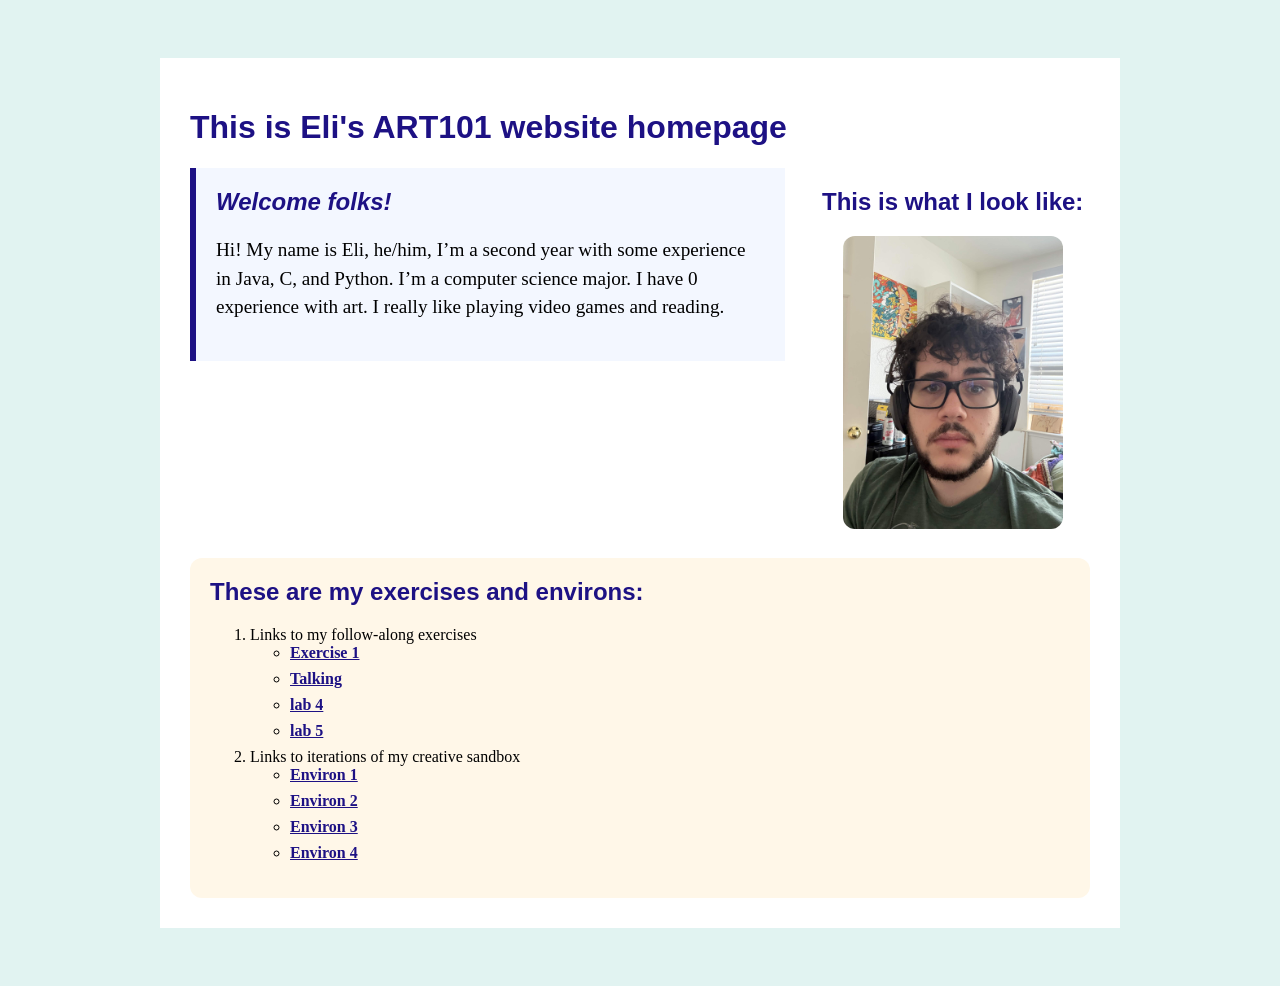
<file: index.html>
<!doctype html>
<html lang="en">
<head>
    <meta charset="utf-8">
    <title>Eli's ART101 Homepage</title>
    <link href="site.css" rel="stylesheet" type="text/css">
</head>
<body>
    <div id="page">
            <h1>This is Eli's ART101 website homepage</h1>
        <div class="top-section">
            <div id="introduction">
                <h2>Welcome folks!</h2>
                <p>
                Hi! My name is Eli, he/him, I’m a second year with some experience in Java, C, and Python. I’m a computer science major. I have 0 experience with art. I really like playing video games and reading.
                </p>
            </div>
            <div class="profile">
                <h2>This is what I look like:</h2>
                <img src="IMG_9194.jpg" >
            </div>
        </div>
        <div class="navigation">  
            <h2>These are my exercises and environs:</h2>
            <ol>
            <li>Links to my follow-along exercises
                <ul>
                    <li><a href="exercises/ex01.html">Exercise 1</a></li>
                    <li><a href="exercises/talking.html">Talking </a></li>
                    <li><a href="exercises/lab04.html">lab 4</a></li>
                    <li><a href="exercises/lab05.html">lab 5</a></li>
                </ul>
            </li>
            <li>Links to iterations of my creative sandbox
                <ul>
                    <li><a href="environ/en01.html">Environ 1</a></li>
                    <li><a href="environ/env02.html">Environ 2</a></li>
                    <li><a href="environ/env03.html">Environ 3</a></li>
                    <li><a href="environ/env04.html">Environ 4</a></li>
                </ul>
            </li>
            </ol>
        </div>
    </div>
   
</body>
</html>
</file>
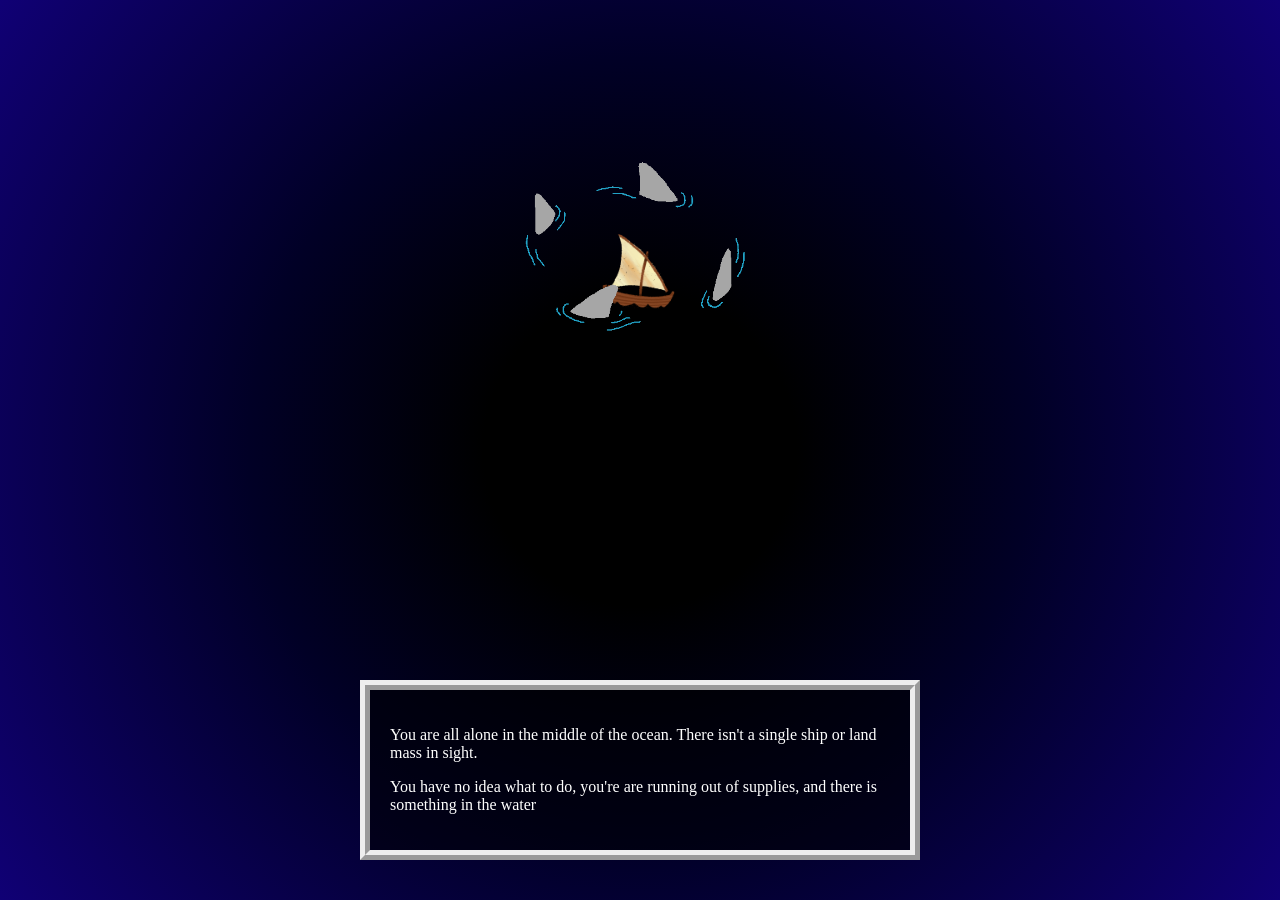
<file: environ/en01.html>
<!doctype html>
<html lang="en">
<head>
    <meta charset="utf-8">
    <title>Environment 01</title>
    <link href="env.css" rel="stylesheet" type="text/css">
</head>
<body>
    <div id="textbox">
        <p>You are all alone in the middle of the ocean. There isn't a single ship or land mass in sight.</p>
        <p>You have no idea what to do, you're are running out of supplies, and there is something in the water</p>
    </div>
</body>
<img id="gif" src="boat.gif">
<img id="gif2" src="sharks.gif">
</html>
</file>
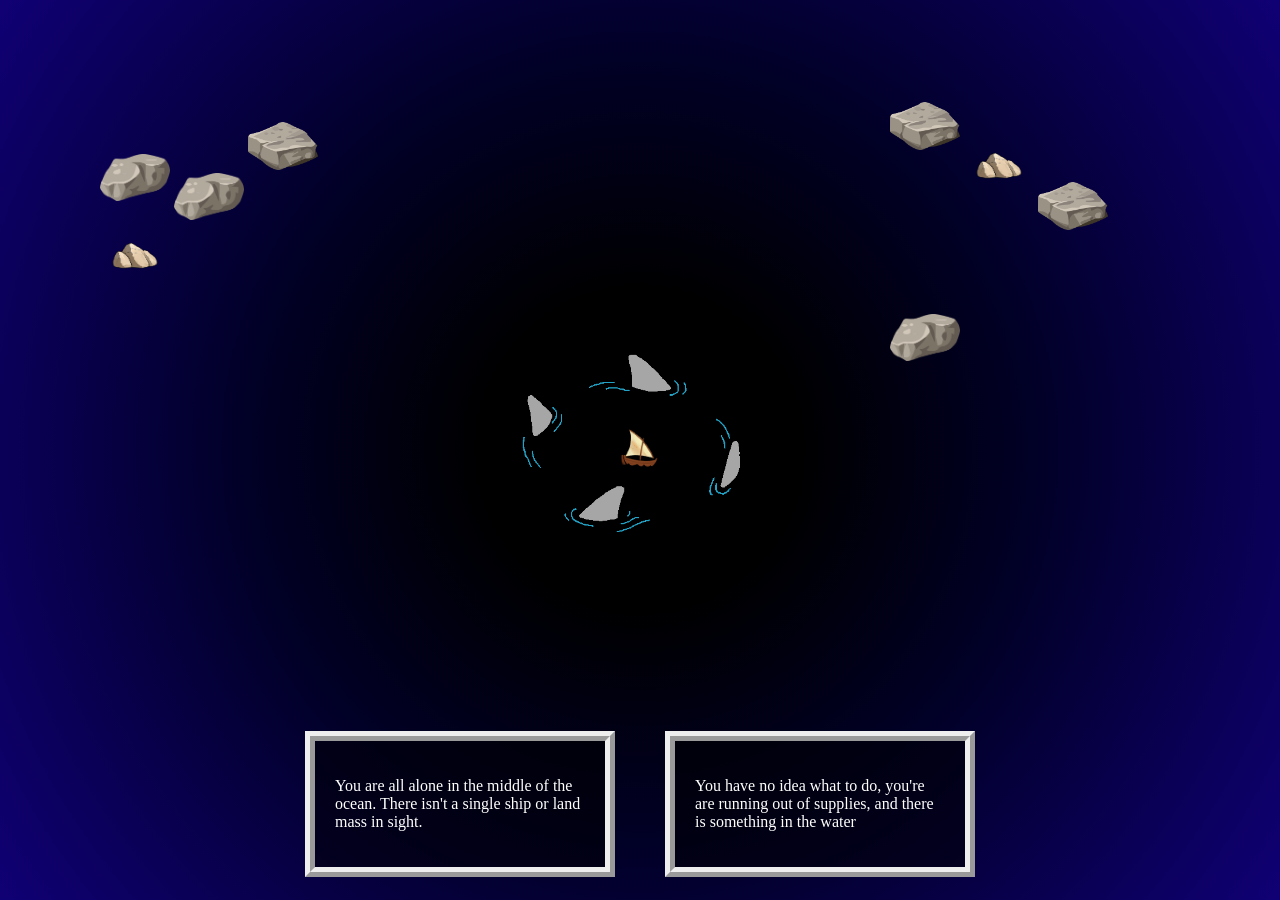
<file: environ/env02.html>
<!doctype html>
<html lang="en">
<head>
    <meta charset="utf-8">
    <title>Environment 02</title>
    <link href="env02.css" rel="stylesheet" type="text/css">
</head>

<body>
    <div id="top">
        <div id="rock-cluster1">
            <img id="rock1" src="rock.webp" />
            <img id="rock2" src="rock3.png" />
            <img id="rock3" src="rock2.png" />
            <img id="rock4" src="rock3.png" />
        </div>
        <div id="rock-cluster2">
            <img id="rock5" src="rock2.png" />
            <img id="rock6" src="rock.webp" />
            <img id="rock7" src="rock2.png" />
            <img id="rock8" src="rock3.png" />
        </div>
    </div>

    <div id="main">
        <img id="boat" src="boat.gif" />

        <img id="shark" src="sharks.gif" />

        <div class="textboxes">
            <div id="textbox1">

                <p>You are all alone in the middle of the ocean. There isn't a single ship or land mass in sight.</p>

            </div>
            <div id="textbox2">

                <p>You have no idea what to do, you're are running out of supplies, and there is something in the water</p>

            </div>
        </div>
    </div>
    
</body>
</html>
</file>
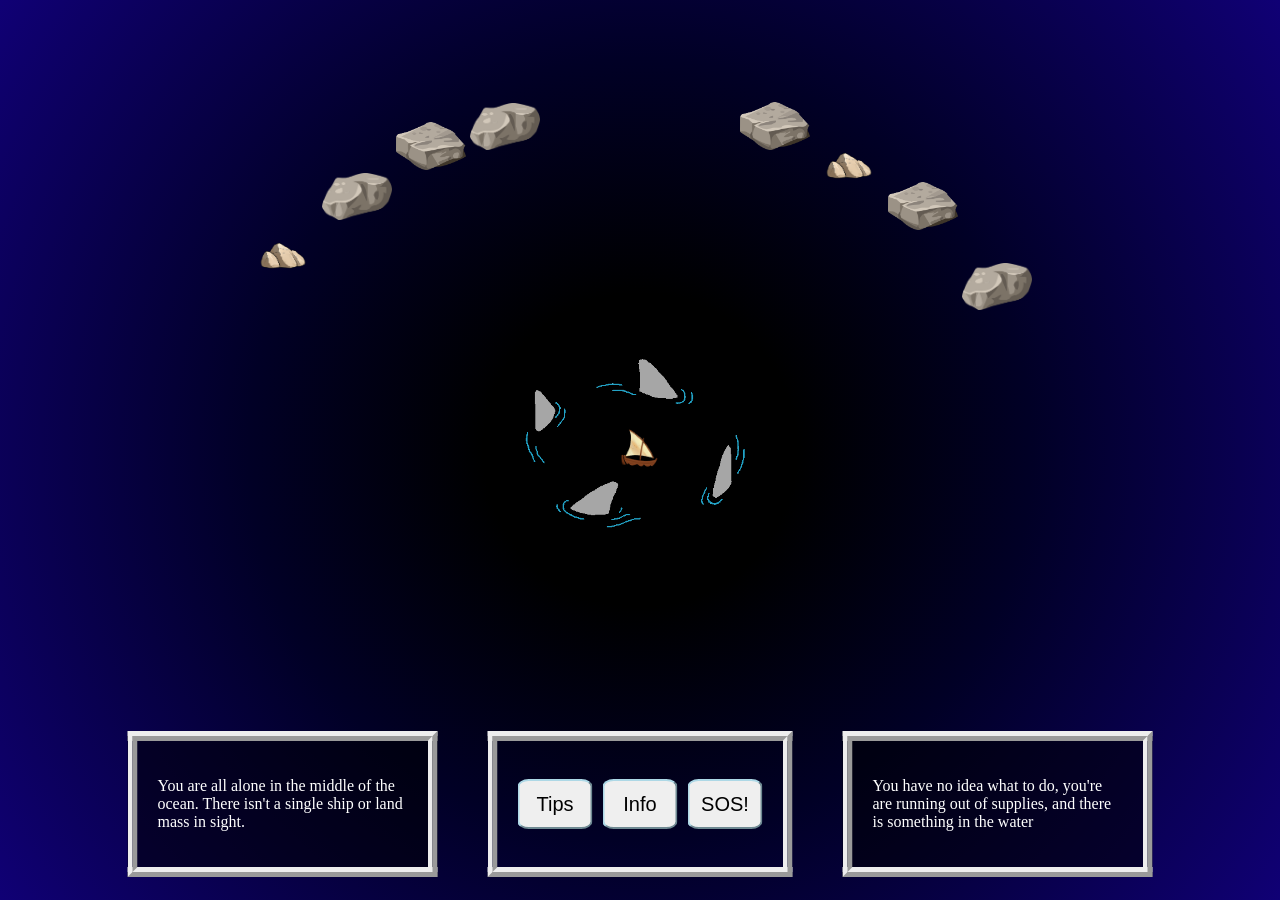
<file: environ/env03.html>
<!doctype html>
<html lang="en">
<head>
    <meta charset="utf-8">
    <title>Environment 03</title>
    <link href="env03.css" rel="stylesheet" type="text/css">
    <script src="https://code.jquery.com/jquery-3.7.1.min.js"></script>
    <script src="env03.js" defer></script>
</head>

<body>
    <div id="top">
        <div id="rock-cluster1">
            <img id="rock1" src="rock.webp" />
            <img id="rock2" src="rock3.png" />
            <img id="rock3" src="rock2.png" />
            <img id="rock4" src="rock3.png" />
        </div>

        <div id="infoPanel">
            <button id="closePanel">X</button>
            <div id="infoContent"></div>
        </div>
        
        <div id="rock-cluster2">
            <img id="rock5" src="rock2.png" />
            <img id="rock6" src="rock.webp" />
            <img id="rock7" src="rock2.png" />
            <img id="rock8" src="rock3.png" />
        </div>
    </div>

    <div id="main">
        <img id="boat" src="boat.gif" />

        <img id="shark" src="shark_fins_gif.gif" />

        <div class="textboxes">
            <div id="textbox1">

                <p>You are all alone in the middle of the ocean. There isn't a single ship or land mass in sight.</p>

            </div>

            <div class="buttonarea">
                <button id="help-button">Tips</button>
                <button id="info-button">Info</button>
                <button id="sos-button">SOS!</button>
                
            </div>

            <div id="textbox2">

                <p>You have no idea what to do, you're are running out of supplies, and there is something in the water</p>

            </div>
        </div>
    </div>
    
</body>
</html>
</file>
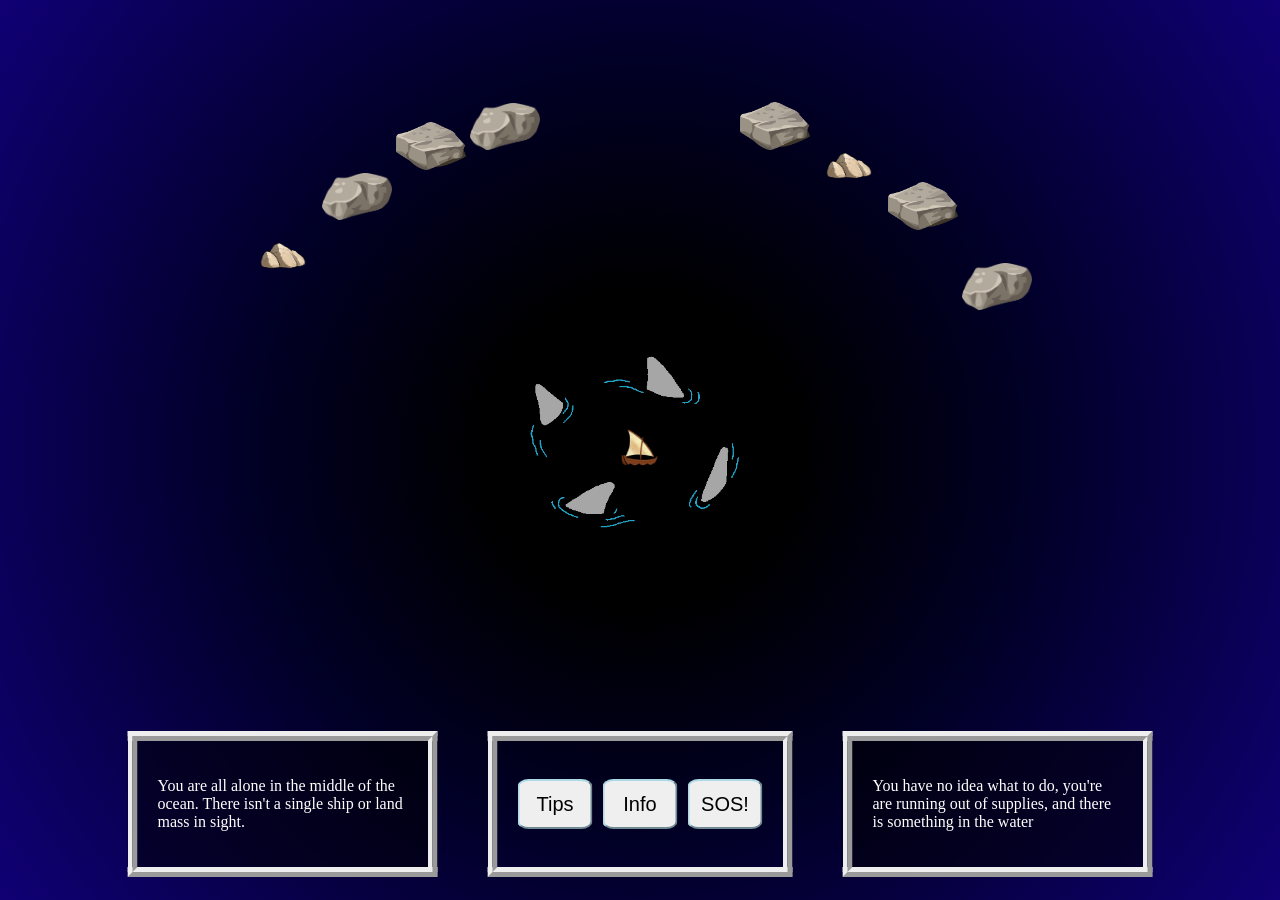
<file: environ/env04.html>
<!doctype html>
<html lang="en">
<head>
    <meta charset="utf-8">
    <title>Environment 04</title>
    <link href="env04.css" rel="stylesheet" type="text/css">
    <script src="https://code.jquery.com/jquery-3.7.1.min.js"></script>
    <script src="env04.js" defer></script>
</head>

<body>
    <div id="top">
        <div id="rock-cluster1">
            <img id="rock1" src="rock.webp" />
            <img id="rock2" src="rock3.png" />
            <img id="rock3" src="rock2.png" />
            <img id="rock4" src="rock3.png" />
        </div>

        <div id="infoPanel">
            <button id="closePanel">X</button>
            <div id="infoContent"></div>
        </div>
        
        <div id="rock-cluster2">
            <img id="rock5" src="rock2.png" />
            <img id="rock6" src="rock.webp" />
            <img id="rock7" src="rock2.png" />
            <img id="rock8" src="rock3.png" />
        </div>
    </div>
    <audio id="crunch" src="crunch.mp3"></audio>
    <div id="main">
        <img id="boat" src="boat.gif" />
        <img id="shark-scare" src="shark.png" />
        <img id="shark" src="shark_fins_gif.gif" />
        
        <div class="textboxes">
            <div id="textbox1">

                <p>You are all alone in the middle of the ocean. There isn't a single ship or land mass in sight.</p>

            </div>

            <div class="buttonarea">
                <button id="help-button">Tips</button>
                <button id="info-button">Info</button>
                <button id="sos-button">SOS!</button>
                <button id="reset-button">Reset</button>
                
            </div>

            <div id="textbox2">

                <p>You have no idea what to do, you're are running out of supplies, and there is something in the water</p>

            </div>
        </div>
    </div>
    
</body>
</html>
</file>
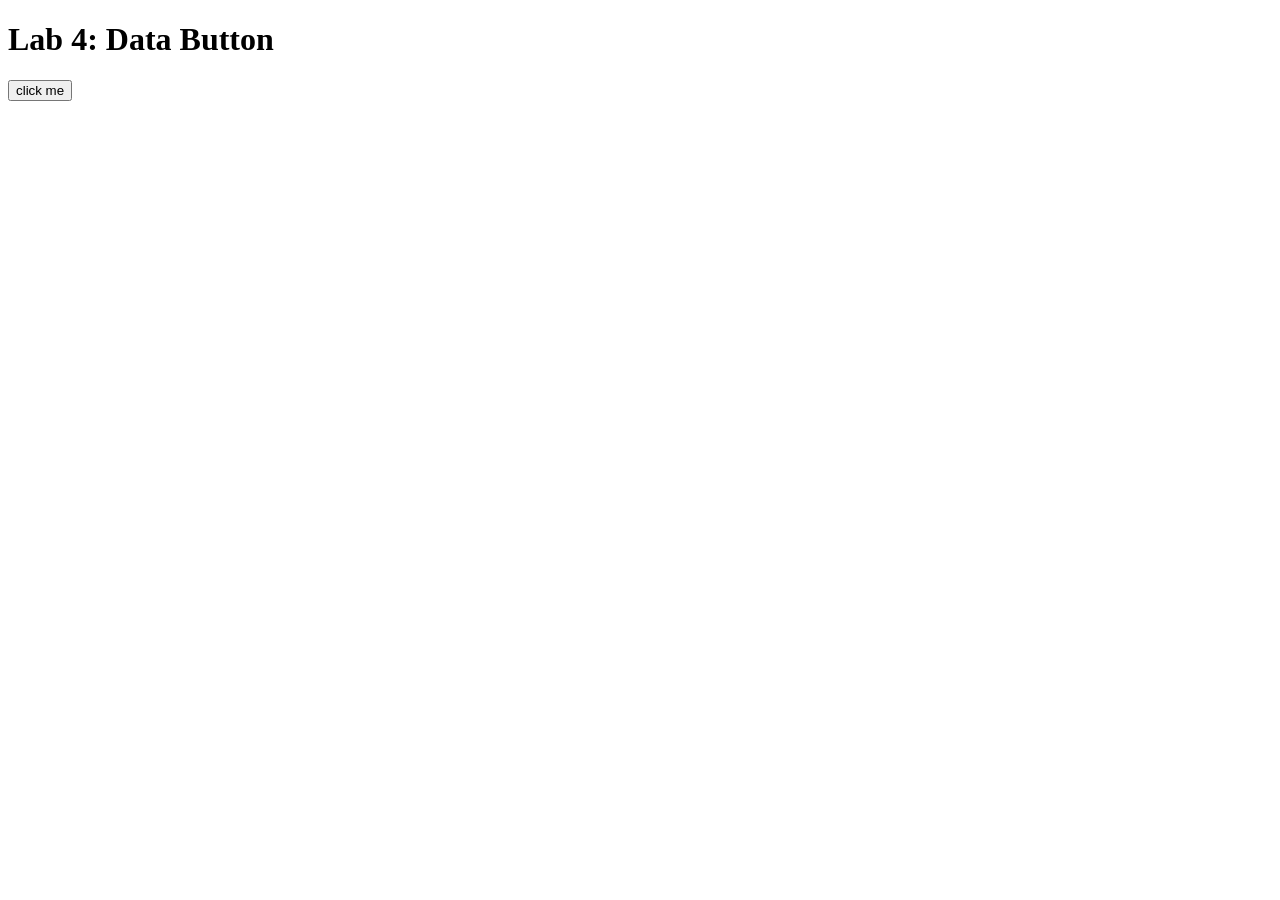
<file: exercises/lab04.html>
<!DOCTYPE html>
<html lang="en">

<head>
    <!-- All techy stuff goes here, inside HEAD -->
    <meta charset="UTF-8">
    <meta name="viewport" content="width=device-width, initial-scale=1.0">

    <!-- Overall title of your page -->
    <title>Lab 4</title>

    <!-- jQuery library -->
    <script src="https://code.jquery.com/jquery-3.7.1.min.js"></script>

    <!-- Link to external JavaScript file -->
    <script src="lab04.js" defer></script>
</head>

<body>
    <!-- Main content goes here, inside BODY -->
    <h1>Lab 4: Data Button</h1>

    <button id="needy-button">click me</button>

    <div id="output"></div>
</body>

</html>
</file>
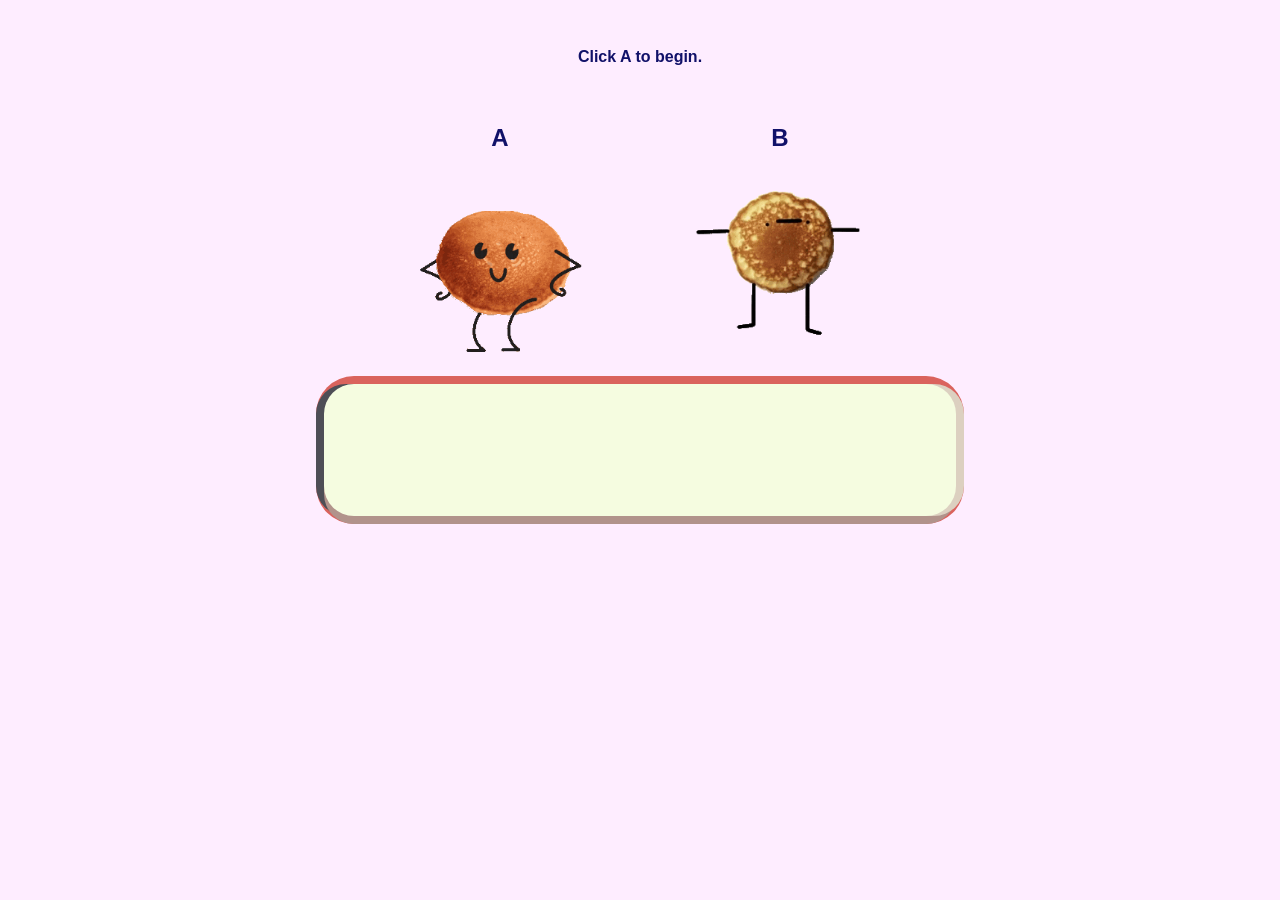
<file: exercises/talking.html>
<!DOCTYPE html>
<html lang="en">
<head>
    <meta charset="UTF-8">
    <meta name="viewport" content="width=device-width, initial-scale=1.0">

    <title>A and B</title>

    <link rel="stylesheet" href="talking.css">

    <script src="https://code.jquery.com/jquery-3.7.1.min.js"></script>
    <script src="talking.js" defer></script>
</head>

<body>

    <p id="turn-message">Click A to begin.</p>

    <div id="scene">

        <div class="character" id="panel-a">
            <h2>A</h2>
            <img id="character-a" src="a.gif" alt="Character A">
        </div>

        <div class="character" id="panel-b">
            <h2>B</h2>
            <img id="character-b" src="b.gif" alt="Character B">
        </div>

    </div>

    <div id="chat"></div>

    <div id="answers">
        <button id="answer-green" type="button">Green</button>
        <button id="answer-pink" type="button">Pink</button>
    </div>
</body>
</html>
</file>
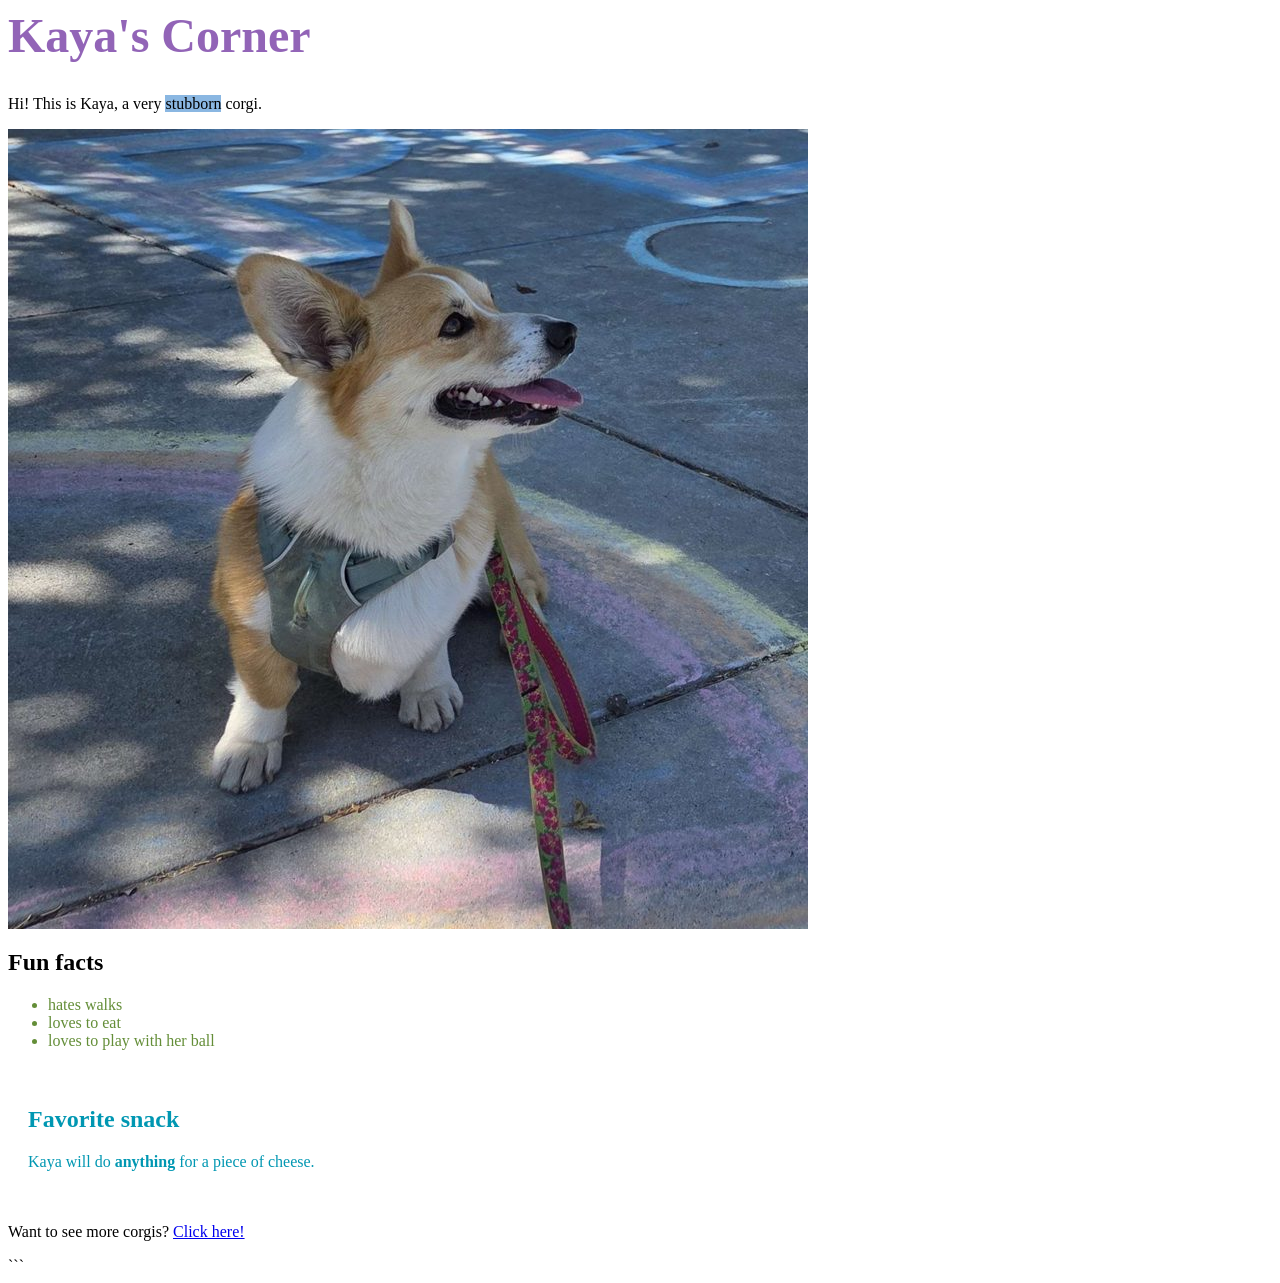
<file: section/dis02.html>
<dis02 class="html"></dis02>

<!DOCTYPE html>
<html lang="en">
<head>
    <meta charset="UTF-8">
    <title>Kaya's Corner</title>

    <link href="dis02.css" rel="stylesheet" type="text/css">

</head>
<body>

    <h1>Kaya's Corner</h1>

    <!-- TODO 2: give the <span> the class "highlight" -->
    <p>Hi! This is Kaya, a very <span class="highlight">stubborn</span> corgi.</p>

    <!-- TODO 3: fill in the src so the photo shows up.
         The photo is kaya.jpg, inside the images folder. -->
    <img id="kaya-photo" src="kaya.jpg" alt="Kaya the corgi sitting on a sidewalk">

    <h2>Fun facts</h2>
    <!-- TODO 4: give each <li> the class "fact" -->
    <ul>
        <li class="fact">hates walks</li>
        <li class="fact">loves to eat</li>
        <li class="fact">loves to play with her ball</li>
    </ul>

    <div class="card">
        <h2>Favorite snack</h2>
        <p>Kaya will do <strong>anything</strong> for a piece of cheese.</p>
    </div>

    <p>Want to see more corgis? <a href="https://www.reddit.com/r/corgi/">Click here!</a></p>

</body>
</html>
```
</file>
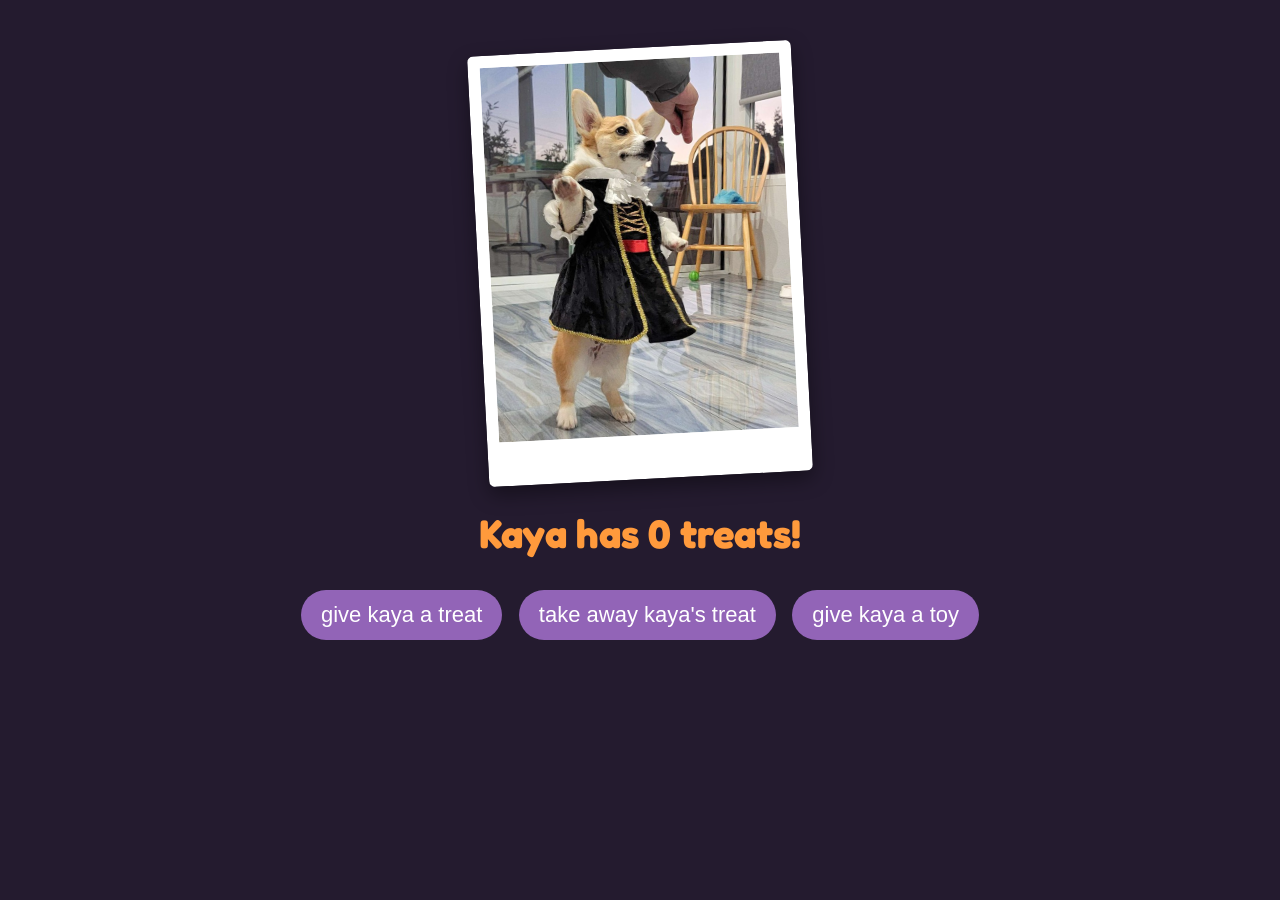
<file: section/dis04.html>
<!DOCTYPE html>
<html lang="en">
<head>
    <meta charset="UTF-8">
    <title>Kaya's moods</title>
    <link rel="preconnect" href="https://fonts.googleapis.com">
    <link href="https://fonts.googleapis.com/css2?family=Fredoka:wght@600&display=swap" rel="stylesheet">
    <link rel="stylesheet" href="dis04.css">
    <script src="https://code.jquery.com/jquery-3.7.1.min.js"></script>
    <script src="dis04.js" defer></script>
</head>
<body>

    <img id="kaya-photo" src="kaya-halloween.jpg" alt="Kaya the corgi in her Halloween costume">
    <h1 id="treat-count">Kaya has 0 treats!</h1>

    <button id="give-button">give kaya a treat</button>
    <button id="take-button">take away kaya's treat</button>
    <button id="toy-button">give kaya a toy</button>
    <p>

    </p>
    <!-- TODO 4: add a button with the id "toy-button" and the text "give kaya a toy",
         then an empty paragraph with the id "toys" under it -->

</body>
</html>
</file>
<file: site.css>
body {
    background: #e1f3f1;
    padding: 50px;
}
h1,
h2,
h3 {
    color: #1d1184;
    font-family: sans-serif;
}
img {
    width: 200px;
}
#page {
    max-width: 900px;
    margin: 0 auto 0 auto;
    background: white;
    padding: 30px;
}
.top-section {
    display: flex;
    gap: 30px;
    align-items: flex-start;
    margin: 0 0 25px 0;
}
#introduction {
    background: #f3f7ff;
    padding: 20px;
    border-left: 6px solid #1d1184;
    flex: 2;
}

#introduction h2 {
    font-style: italic;
    margin-top: 0;
}

#introduction p {
    font-size: 120%;
    line-height: 1.5;
}
.profile {
    text-align: center;
    flex: 1;
}

.profile img {
    width: 220px;
    border-radius: 12px;
}

.profile p {
    font-size: 90%;
}
.navigation {
    background: #fff7e8;
    padding: 20px;
    border-radius: 12px;
}

.navigation h2 {
    margin-top: 0;
}

.navigation li {
    margin-bottom: 8px;
}

.navigation a {
    color: #1d1184;
    font-weight: bold;
}
</file>
<file: environ/env.css>
body {
    background: #000000;
    background: radial-gradient(circle at center,rgba(0, 0, 0, 1) 20%, rgba(1, 0, 38, 1) 50%, rgba(16, 0, 117, 1) 100%);
    min-height: 100vh;
    margin: 0;
} 

#textbox {
    width: 500px;
    position: fixed;
    left: 50%;
    bottom: -50px;
    transform: translate(-50%, -50%);
    margin: 0 auto;
    padding: 20px;
    background-color: rgba(0, 0, 0, 0.5);
    color: white;
    border-style: ridge;
    border-width: 10px;
}

#gif {
    position: fixed;
    top: 25%;
    left: 50%;
    transform: translateX(-50%);
    width: 100px

}
#gif2 {
    position: fixed;
    top: 15%;
    left: 50%;
    transform: translateX(-50%);
    width: 300px

}
</file>
<file: environ/env02.css>
body {
    background: #000000;
    background: radial-gradient(circle at center,rgba(0, 0, 0, 1) 20%, rgba(1, 0, 38, 1) 50%, rgba(16, 0, 117, 1) 100%);
    min-height: 100vh;
    margin: 0;
}

.textboxes {
    display: flex;
    gap: 50px;
    position: fixed;
    left: 50%;
    bottom: -50px;
    transform: translate(-50%, -50%);
}

#textbox1, #textbox2 {
    width: 250px;
    margin: 0 auto;
    padding: 20px;
    background-color: rgba(0, 0, 0, 0.5);
    color: white;
    border-style: ridge;
    border-width: 10px;
}

#top {
    justify-content: center;
    display: flex;
    gap: 500px;
    align-items: flex-start;
    padding: 100px;
}

#rock-cluster1 img, #rock-cluster2 img {
    width: 70px;
    height: auto;
    position: relative;
}

#rock1 {
    top: 120px;
}
#rock2 {
    top: 50px; 
}
#rock3 {
    top: 0px;
}
#rock4 {
    top: -20px;
}
#rock5 {
    top: -20px; 
}
#rock6 {
    top: 30px; 
}
#rock7 {
    top: 60px; 
}
#rock8 {
    top: 140px; 
}

#boat {
    width: 50px;
    height: auto;
    position: fixed;
    top: 50%;
    left: 50%;
    transform: translate(-50%, -50%);
}

#shark {
    width: 300px;
    height: auto;
    position: fixed;
    top: 50%;
    left: 50%;
    transform: translate(-50%, -50%);
}
</file>
<file: environ/env03.css>
body {
    background: #000000;
    background: radial-gradient(circle at center,rgba(0, 0, 0, 1) 20%, rgba(1, 0, 38, 1) 50%, rgba(16, 0, 117, 1) 100%);
    min-height: 100vh;
    margin: 0;
}

.textboxes {
    display: flex;
    gap: 50px;
    position: fixed;
    left: 50%;
    bottom: -50px;
    transform: translate(-50%, -50%);
}

#textbox1, #textbox2 {
    width: 250px;
    margin: 0 auto;
    padding: 20px;
    background-color: rgba(0, 0, 0, 0.5);
    color: white;
    border-style: ridge;
    border-width: 10px;
}

.buttonarea {
    display: flex;
    padding: 20px;
    gap: 10px;
    border-style: ridge;
    border-width: 10px;
    align-items: center;
}

button {
    width: 75px;
    height: 50px;
    border-color: lightblue;
    border-radius: 15%;
    font-size: 20px;
}

#top {
    justify-content: center;
    display: flex;
    gap: 200px;
    align-items: flex-start;
    padding: 100px;
}

#rock-cluster1 img, #rock-cluster2 img {
    width: 70px;
    height: auto;
    position: relative;
}

#rock1 {
    top: 120px;
}
#rock2 {
    top: 50px; 
}
#rock3 {
    top: 0px;
}
#rock4 {
    top: -20px;
}
#rock5 {
    top: -20px; 
}
#rock6 {
    top: 30px; 
}
#rock7 {
    top: 60px; 
}
#rock8 {
    top: 140px; 
}

#boat {
    width: 50px;
    height: auto;
    position: fixed;
    top: 50%;
    left: 50%;
    transform: translate(-50%, -50%);
}

#shark {
    width: 300px;
    height: auto;
    position: fixed;
    top: 50%;
    left: 50%;
    transform: translate(-50%, -50%);
}

#infoPanel {
    display: none;
    position: fixed;
    top: 20px;
    left: 50%;
    transform: translateX(-50%);
    width: 400px;
    max-width: 85%;
    padding: 25px;
    box-sizing: border-box;
    background-color: rgba(0, 0, 0, 0.9);
    color: white;
    border: 5px ridge lightblue;
    border-radius: 10px;
    z-index: 1000;
    text-align: center;
}

#info-content {
    font-size: 18px;
    line-height: 1.5;
}

#infoContent h2 {
    color: lightblue;
    margin-top: 5px;
}


#closePanel {
    position: absolute;
    top: 5px;
    right: 5px;
    width: 30px;
    height: 30px;
    font-size: 16px;
    border-radius: 5px;
    cursor: pointer;
}
</file>
<file: environ/env04.css>
body {
    background: #000000;
    background: radial-gradient(circle at center,rgba(0, 0, 0, 1) 20%, rgba(1, 0, 38, 1) 50%, rgba(16, 0, 117, 1) 100%);
    min-height: 100vh;
    margin: 0;
}

body.sharkAttack {
    background: radial-gradient(circle at center,rgba(0, 0, 0, 1) 20%, rgb(38, 0, 0) 50%, rgb(117, 0, 0) 100%);
}

.textboxes {
    display: flex;
    gap: 50px;
    position: fixed;
    left: 50%;
    bottom: -50px;
    transform: translate(-50%, -50%);
}

#textbox1, #textbox2 {
    width: 250px;
    margin: 0 auto;
    padding: 20px;
    background-color: rgba(0, 0, 0, 0.5);
    color: white;
    border-style: ridge;
    border-width: 10px;
}

.buttonarea {
    display: flex;
    padding: 20px;
    gap: 10px;
    border-style: ridge;
    border-width: 10px;
    align-items: center;
}

button {
    width: 75px;
    height: 50px;
    border-color: lightblue;
    border-radius: 15%;
    font-size: 20px;
}
#reset-button {
    display: none;
}

button:hover {
    cursor: pointer;
}

#top {
    justify-content: center;
    display: flex;
    gap: 200px;
    align-items: flex-start;
    padding: 100px;
}

#rock-cluster1 img, #rock-cluster2 img {
    width: 70px;
    height: auto;
    position: relative;
}
#rock1 {
    top: 120px;
}
#rock2 {
    top: 50px; 
}
#rock3 {
    top: 0px;
}
#rock4 {
    top: -20px;
}
#rock5 {
    top: -20px; 
}
#rock6 {
    top: 30px; 
}
#rock7 {
    top: 60px; 
}
#rock8 {
    top: 140px; 
}
#boat {
    width: 50px;
    height: auto;
    position: fixed;
    top: 50%;
    left: 50%;
    transform: translate(-50%, -50%);
}
#shark {
    width: 300px;
    height: auto;
    position: fixed;
    top: 50%;
    left: 50%;
    transform: translate(-50%, -50%);
}
#shark-scare {
    width: 500px;
    height: auto;
    position: absolute;
    top: 50%;
    left: 50%;
    transform: translate(-50%, -50%);
    z-index: 10;
    display: none;
}

#shark:hover {
    cursor: pointer;
}

#infoPanel {
    display: none;
    position: fixed;
    top: 20px;
    left: 50%;
    transform: translateX(-50%);
    width: 400px;
    max-width: 85%;
    padding: 25px;
    box-sizing: border-box;
    background-color: rgba(0, 0, 0, 0.9);
    color: white;
    border: 5px ridge lightblue;
    border-radius: 10px;
    z-index: 1000;
    text-align: center;
}

#info-content {
    font-size: 18px;
    line-height: 1.5;
}

#infoContent h2 {
    color: lightblue;
    margin-top: 5px;
}

#closePanel {
    position: absolute;
    top: 5px;
    right: 5px;
    width: 30px;
    height: 30px;
    font-size: 16px;
    border-radius: 5px;
    cursor: pointer;
}
</file>
<file: exercises/talking.css>
body {
    margin: 0;
    padding: 32px;
    font-family: Arial, sans-serif;
    color: #111169;
    background-color: #feedff;
    text-align: center;
}

#turn-message {
    min-height: 24px;
    font-weight: bold;
}

#scene {
    display: flex;
    flex-wrap: wrap;
    justify-content: center;
    gap: 40px;
    margin: 32px auto;
}

.character {
    width: 240px;
}

.character img {
    display: block;
    width: 180px;
    height: 180px;
    margin: 0 auto;
    object-fit: contain;
    cursor: pointer;
}

#chat {
    max-width: 600px;
    min-height: 100px;
    margin: 24px auto;
    padding: 16px;
   
    border-radius: 30px;
    background-color: rgb(245, 252, 224);
    text-align: left;
    box-shadow: 8px 0px 0px 0px #DCD0C0, 0px 8px 0px 0px #B1938B, -8px 0px 0px 0px #4E4E56, 0px 0px 0px 8px #DA635D, 5px 5px 15px 5px rgba(0,0,0,0);
}

#chat p {
    margin: 8px 0;
    padding: 10px 14px;
    border-radius: 12px;
}

#chat .message-A {
    margin-right: 40px;
    background-color: #eeeeee;
}

#chat .message-B {
    margin-left: 40px;
    background-color: #dceedd;
}

#answers {
    display: none;
    justify-content: center;
    gap: 12px;
    margin-top: 24px;
}

#answers button {
    padding: 12px 24px;
    font-size: 18px;
    cursor: pointer;
}
</file>
<file: section/dis02.css>
dis02.css

```
/* Make your page look exactly like the example!
   Some rules are already done for you. Use them as examples.
   Every color you need is written in the comments. */


/* ----- TAG selectors: style every element of that type ----- */

/* DONE for you: use this as an example of what a finished rule looks like */
body {
    background: #f1f1f1;
    font-family: "Trebuchet MS", sans-serif;
    color: #333333;
}

/* DONE for you */
h1 {
    color: #9264b7;
    font-size: 48px;
}


/* ----- CLASS selectors: style a group ----- */

/* TODO: write the selector for the "highlight" class */
.highlight {
    background: #8ab7e2;
}

/* TODO: write the selector for the "fact" class */
 .fact {
    color: #648e38;
}


/* ----- ID selector: style one specific element ----- */

/* TODO: write the selector for the photo's id */
.kaya-photo {
    width: 300px;
    border: 4px solid #0097b2;
}


/* ----- DIV ----- */

/* DONE for you: notice that everything inside the card turns teal (inheritance!) */
.card {
    background: #ffffff;
    color: #0097b2;
    width: 60%;
    padding: 20px;
}


/* ----- COMBINING selectors ----- */

/* TODO: make ONLY the <strong> inside .card turn #9264b7 */
 {

}


/* ----- STRETCH GOAL: :hover ----- */

/* Done early? Make links turn #ff69b4 when you hover over them */
 {

}
```
</file>
<file: section/dis04.css>
body {
    background: #241b2f;
    font-family: "Trebuchet MS", sans-serif;
    color: #f5f0ff;
    text-align: center;
}

/* a little polaroid frame for Kaya */
#kaya-photo {
    width: 50%;
    max-width: 300px;
    background: #ffffff;
    padding: 12px 12px 44px;
    border-radius: 6px;
    box-shadow: 0 8px 20px rgba(0, 0, 0, 0.4);
    transform: rotate(-3deg);
    margin-top: 40px;
}

h1 {
    color: #ff9a3c;
    font-size: 40px;
    font-family: "Fredoka", sans-serif;
}

button {
    background: #9264b7;
    color: #ffffff;
    font-family: "Trebuchet MS", sans-serif;
    font-size: 22px;
    padding: 12px 20px;
    border: none;
    border-radius: 999px;
    margin: 6px;
    cursor: pointer;
    transition: all 0.2s;
}

button:hover {
    background: #ff9a3c;
    color: #241b2f;
    transform: rotate(-4deg);
}
</file>
